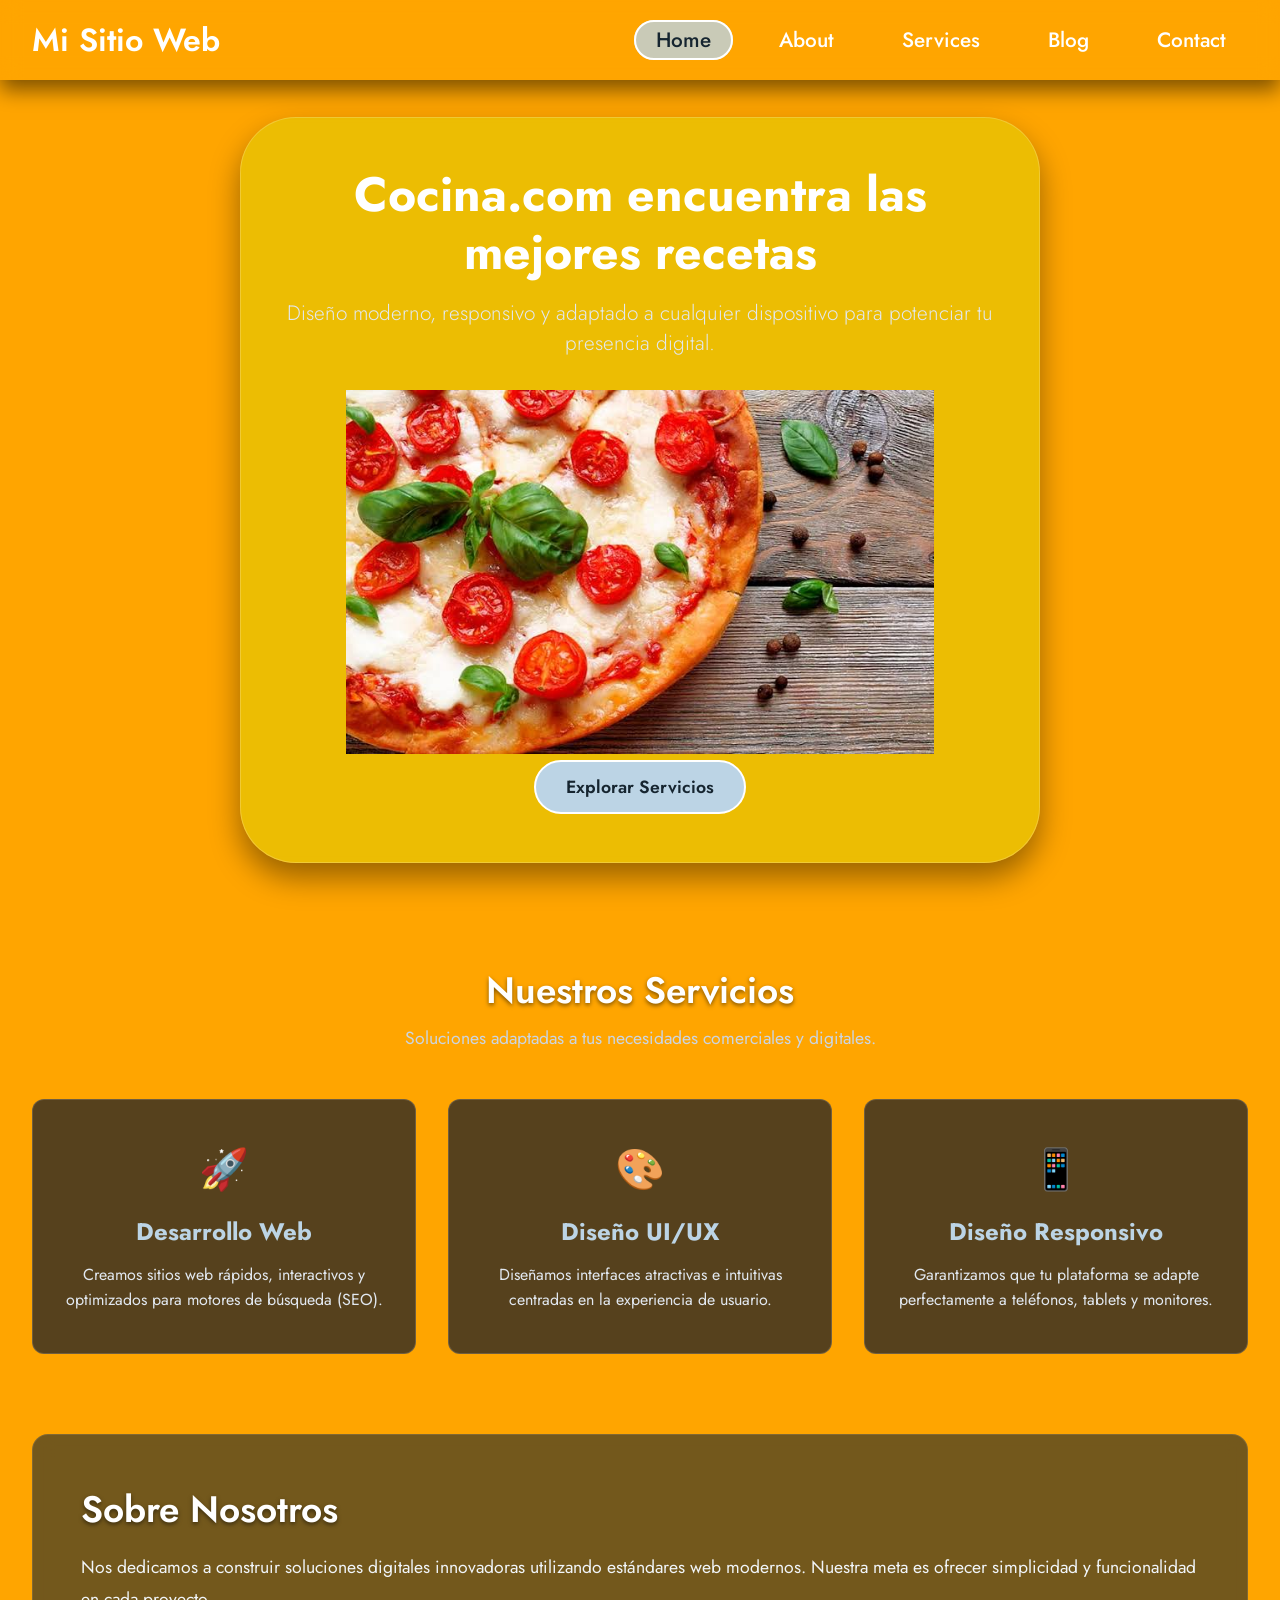
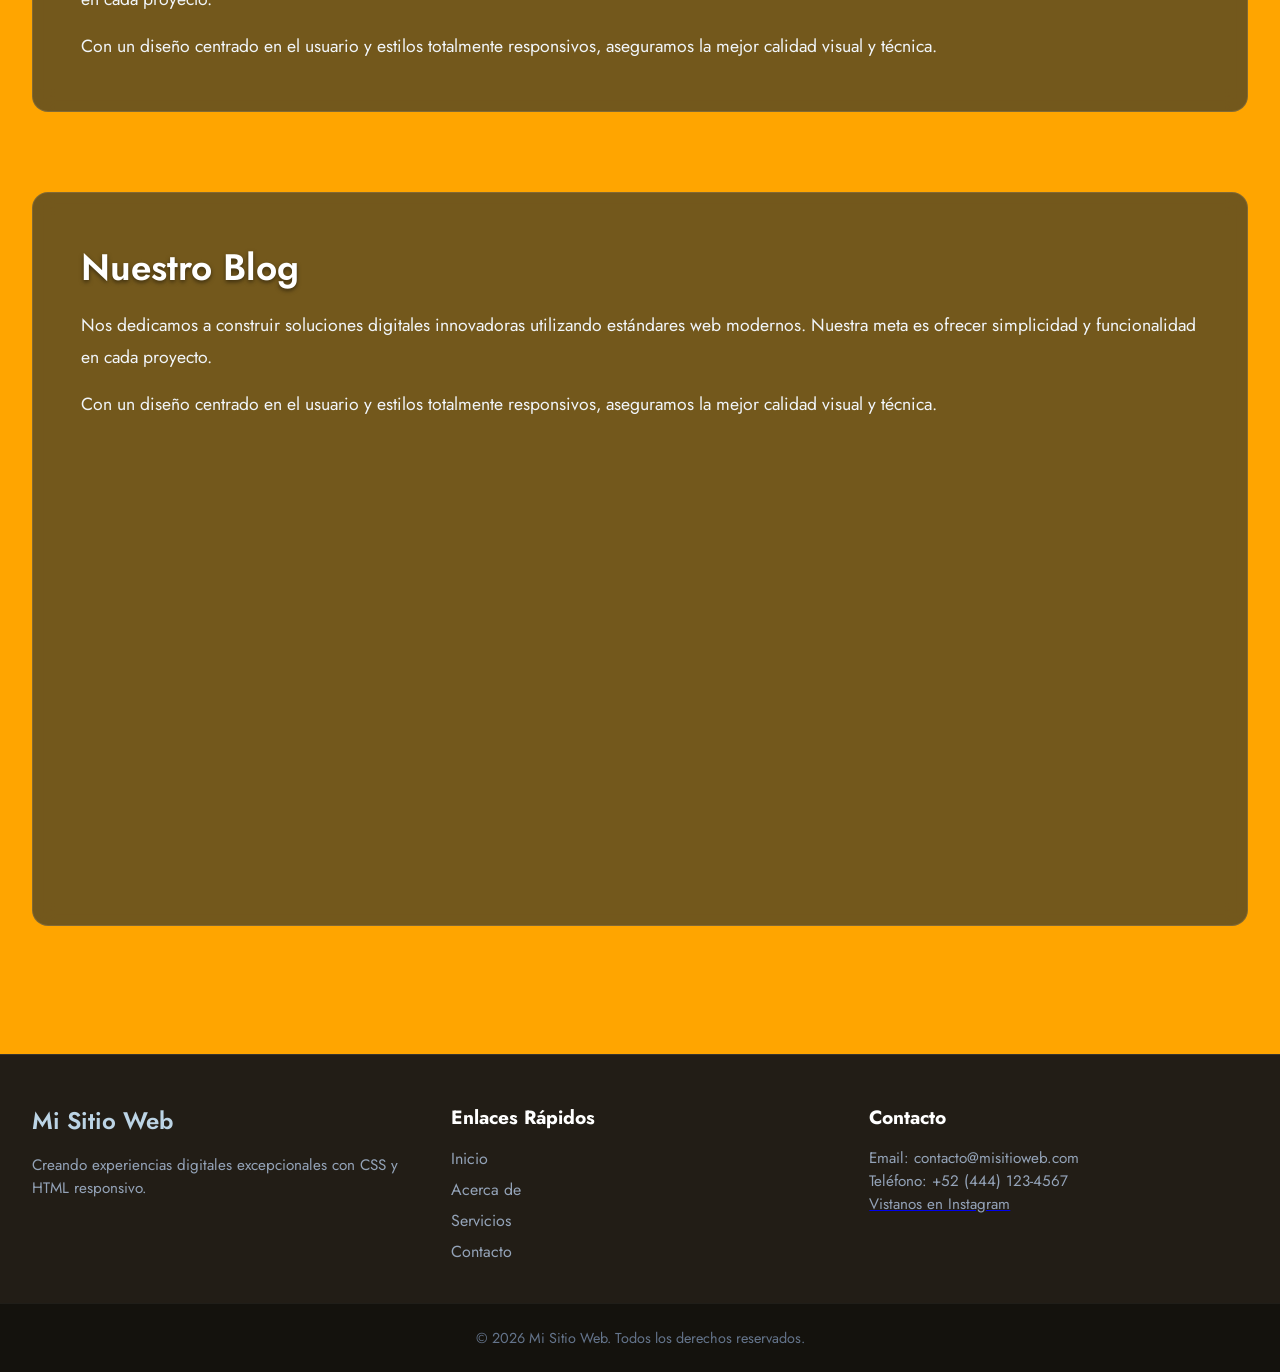
<file: index.html>
<!DOCTYPE html>
<html lang="es">
<head>
    <meta charset="UTF-8">
    <meta name="viewport" content="width=device-width, initial-scale=1.0">
    <title>Sitio Web Completo con Navegación Adaptativa</title>

    <!-- Enlace a la hoja de estilos CSS general -->
    <link rel="stylesheet" href="style.css">
</head>
<body>

    <!-- ==========================================
         HEADER / ENCABEZADO
         Contiene la barra de navegación (existente)
         y la sección Hero (banner principal de bienvenida).
         ========================================== -->
    <header class="site-header">
        
        <!-- BARRA DE NAVEGACIÓN (Estructura intacta) -->
        <nav class="navbar">
            <div class="navbar-container">
                <!-- Logotipo del sitio web -->
                <a href="index.html" class="navbar-logo">Mi Sitio Web</a>
                
                <!-- Botón de menú hamburguesa para dispositivos móviles -->
                <button class="navbar-toggle" aria-label="Abrir menú">
                    <span class="bar"></span>
                    <span class="bar"></span>
                    <span class="bar"></span>
                </button>

                <!-- Menú principal con enlaces de navegación -->
                <ul class="navbar-menu">
                    <li> <a href="#" class="active"> Home </a> </li>
                    <li> <a href="#about"> About </a> </li>
                    <li> <a href="#services"> Services </a> </li>
                    <li> <a href="#blog"> Blog </a> </li>
                    <li> <a href="contacto.html"> Contact </a> </li>
                </ul>
            </div>
        </nav>

        <!-- SECCIÓN HERO
             Presentación visual de impacto justo debajo de la barra de navegación.
             Función: Captar la atención inmediata del visitante y ofrecer una acción directa (CTA). -->
        <div class="hero-container">
            <div class="hero-content">
                <!-- Título principal de la página -->
                <h1 class="hero-title">Cocina.com encuentra las mejores recetas</h1>
                <!-- Breve descripción o subtítulo persuasivo -->
                <p class="hero-subtitle">Diseño moderno, responsivo y adaptado a cualquier dispositivo para potenciar tu presencia digital.</p>
                <div class="imagen_principal">
                    <img src="images/image_1.jpg" alt="">

                </div>

                <!-- Botón de llamada a la acción (Call To Action) -->
                <a href="#services" class="hero-btn">Explorar Servicios</a>
            </div>
        </div>

    </header>


    <!-- ==========================================
         MAIN / CONTENIDO PRINCIPAL
         Contenedor semántico principal del sitio web.
         Aloja el contenido relevante dividido en secciones.
         ========================================== -->
    <main class="main-content">

        <!-- SECCIÓN DE SERVICIOS / CARACTERÍSTICAS
             Función: Presentar los servicios o características clave en formato de cuadrícula (cards). -->
        <section id="services" class="content-section">
            <div class="section-header">
                <h2 class="section-title">Nuestros Servicios</h2>
                <p class="section-description">Soluciones adaptadas a tus necesidades comerciales y digitales.</p>
            </div>

            <!-- Cuadrícula flexible para organizar las tarjetas de información -->
            <div class="cards-grid">
                <!-- Tarjeta 1 -->
                <article class="card">
                    <div class="card-icon">🚀</div>
                    <h3 class="card-title">Desarrollo Web</h3>
                    <p class="card-text">Creamos sitios web rápidos, interactivos y optimizados para motores de búsqueda (SEO).</p>
                </article>

                <!-- Tarjeta 2 -->
                <article class="card">
                    <div class="card-icon">🎨</div>
                    <h3 class="card-title">Diseño UI/UX</h3>
                    <p class="card-text">Diseñamos interfaces atractivas e intuitivas centradas en la experiencia de usuario.</p>
                </article>

                <!-- Tarjeta 3 -->
                <article class="card">
                    <div class="card-icon">📱</div>
                    <h3 class="card-title">Diseño Responsivo</h3>
                    <p class="card-text">Garantizamos que tu plataforma se adapte perfectamente a teléfonos, tablets y monitores.</p>
                </article>
            </div>
        </section>


        <!-- SECCIÓN "ACERCA DE" / INFORMACIÓN
             Función: Ofrecer contexto adicional sobre la empresa o proyecto. -->
        <section id="about" class="content-section about-section">
            <div class="about-container">
                <div class="about-text">
                    <h2 class="section-title">Sobre Nosotros</h2>
                    <p>Nos dedicamos a construir soluciones digitales innovadoras utilizando estándares web modernos. Nuestra meta es ofrecer simplicidad y funcionalidad en cada proyecto.</p>
                    <p>Con un diseño centrado en el usuario y estilos totalmente responsivos, aseguramos la mejor calidad visual y técnica.</p>
                </div>
            </div>
        </section>

         <section id="blog" class="content-section about-section">
            <div class="about-container">
                <div class="about-text">
                    <h2 class="section-title">Nuestro Blog</h2>
                    <p>Nos dedicamos a construir soluciones digitales innovadoras utilizando estándares web modernos. Nuestra meta es ofrecer simplicidad y funcionalidad en cada proyecto.</p>
                    <p>Con un diseño centrado en el usuario y estilos totalmente responsivos, aseguramos la mejor calidad visual y técnica.</p>
                   
                    <div style="text-align: center;">
                        <iframe src="https://www.google.com/maps/embed?pb=!1m18!1m12!1m3!1d3046.035445089215!2d-100.97338242572671!3d22.13878844873223!2m3!1f0!2f0!3f0!3m2!1i1024!2i768!4f13.1!3m3!1m2!1s0x842aa20fd0863099%3A0x5351387535ec756f!2sCentro%20de%20las%20Artes%20San%20Luis%20Potos%C3%AD!5e1!3m2!1ses!2smx!4v1791229397567!5m2!1ses!2smx" width="600" height="450" style="border:0;" allowfullscreen="" loading="lazy" referrerpolicy="strict-origin-when-cross-origin"></iframe>

                    </div>
                </div>
            </div>
        </section>



    </main>


    <!-- ==========================================
         FOOTER / PIE DE PÁGINA
         Función: Mostrar información de derechos, enlaces útiles y redes sociales.
         ========================================== -->
    <footer id="contact" class="site-footer">
        <div class="footer-container">
            <!-- Columna 1: Información de marca -->
            <div class="footer-col">
                <h4 class="footer-brand">Mi Sitio Web</h4>
                <p class="footer-desc">Creando experiencias digitales excepcionales con CSS y HTML responsivo.</p>
            </div>

            <!-- Columna 2: Enlaces rápidos de navegación -->
            <div class="footer-col">
                <h5 class="footer-heading">Enlaces Rápidos</h5>
                <ul class="footer-links">
                    <li><a href="#">Inicio</a></li>
                    <li><a href="#about">Acerca de</a></li>
                    <li><a href="#services">Servicios</a></li>
                    <li><a href="#contact">Contacto</a></li>
                </ul>
            </div>

            <!-- Columna 3: Información de contacto -->
            <div class="footer-col">
                <h5 class="footer-heading">Contacto</h5>
                <p>Email: contacto@misitioweb.com</p>
                <p>Teléfono: +52 (444) 123-4567</p>
                <a href="https://www.instagram.com/" target="_blank"><p>Vistanos en Instagram</p></a>
            </div>
        </div>

        <!-- Barra inferior de derechos de autor -->
        <div class="footer-bottom">
            <p>&copy; 2026 Mi Sitio Web. Todos los derechos reservados.</p>
        </div>
    </footer>

    <!-- Script de control del menú móvil -->
    <script src="script.js"></script>
</body>
</html>
</file>
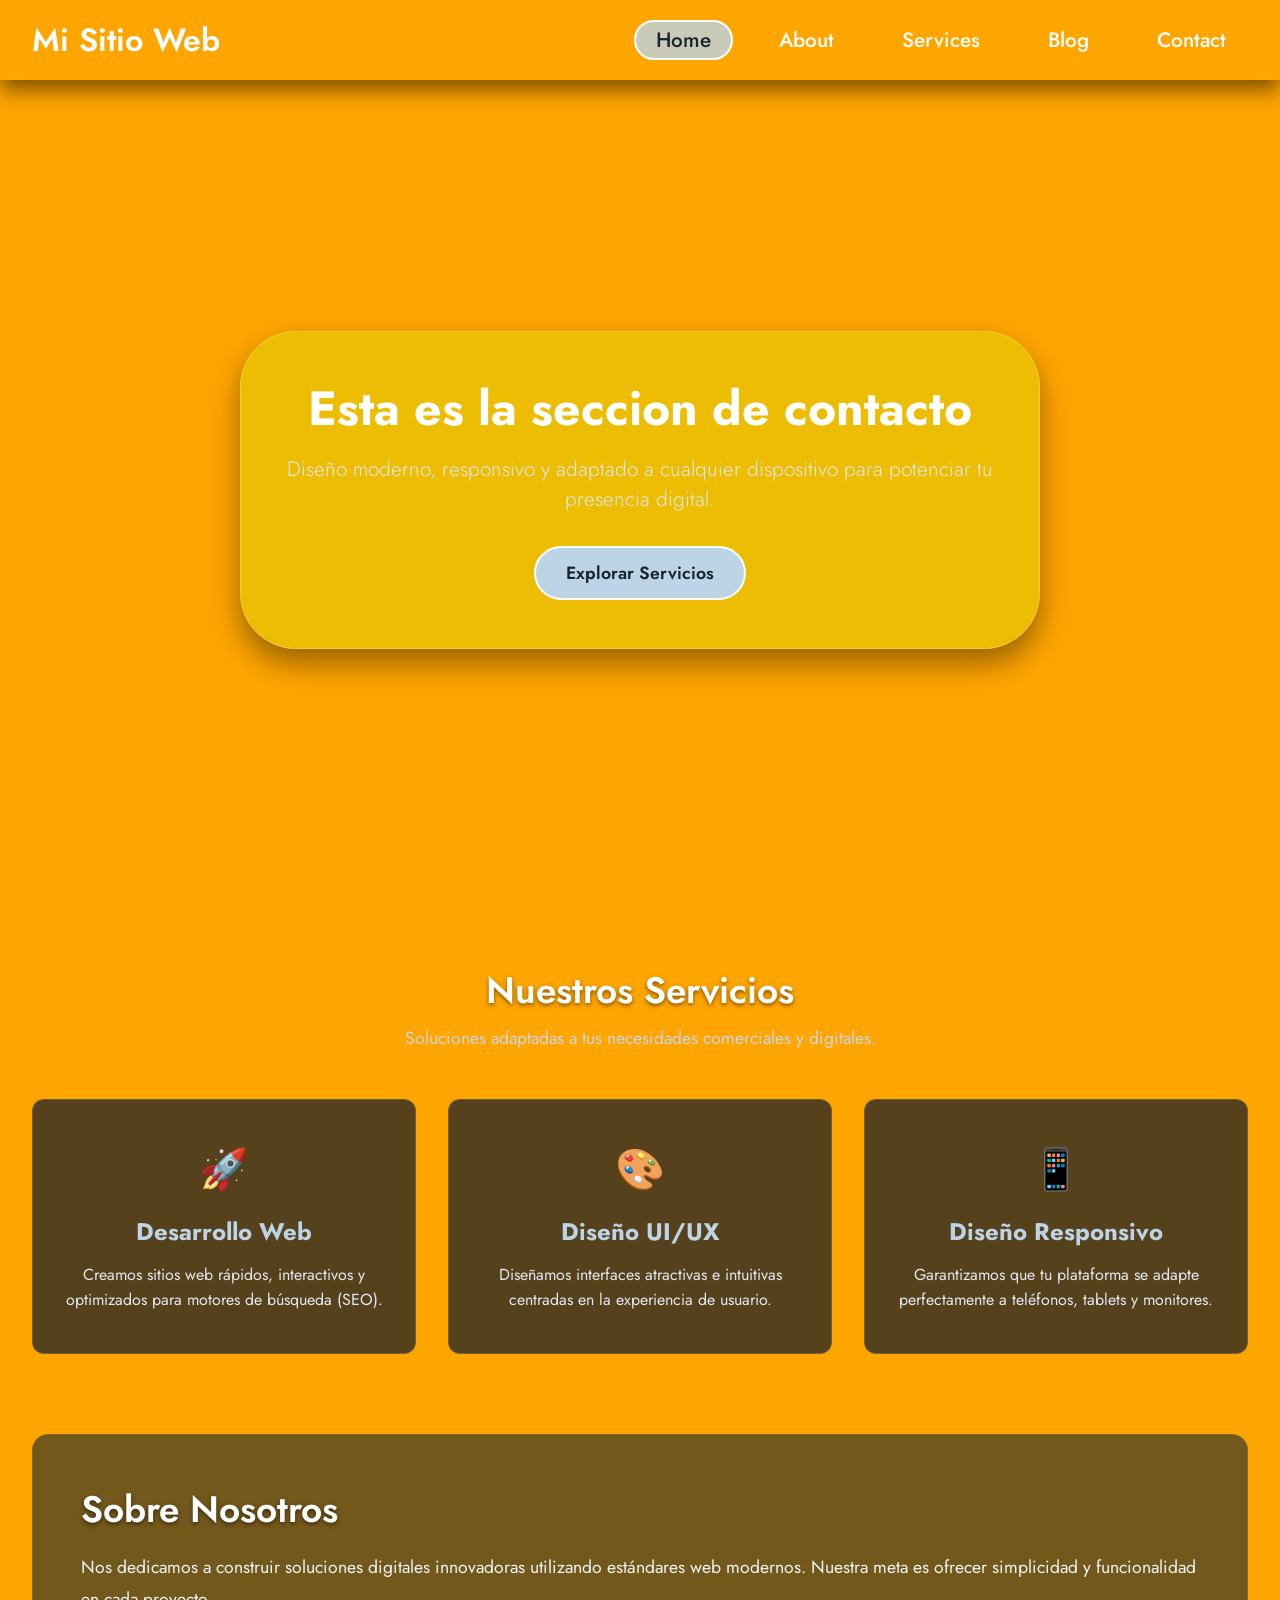
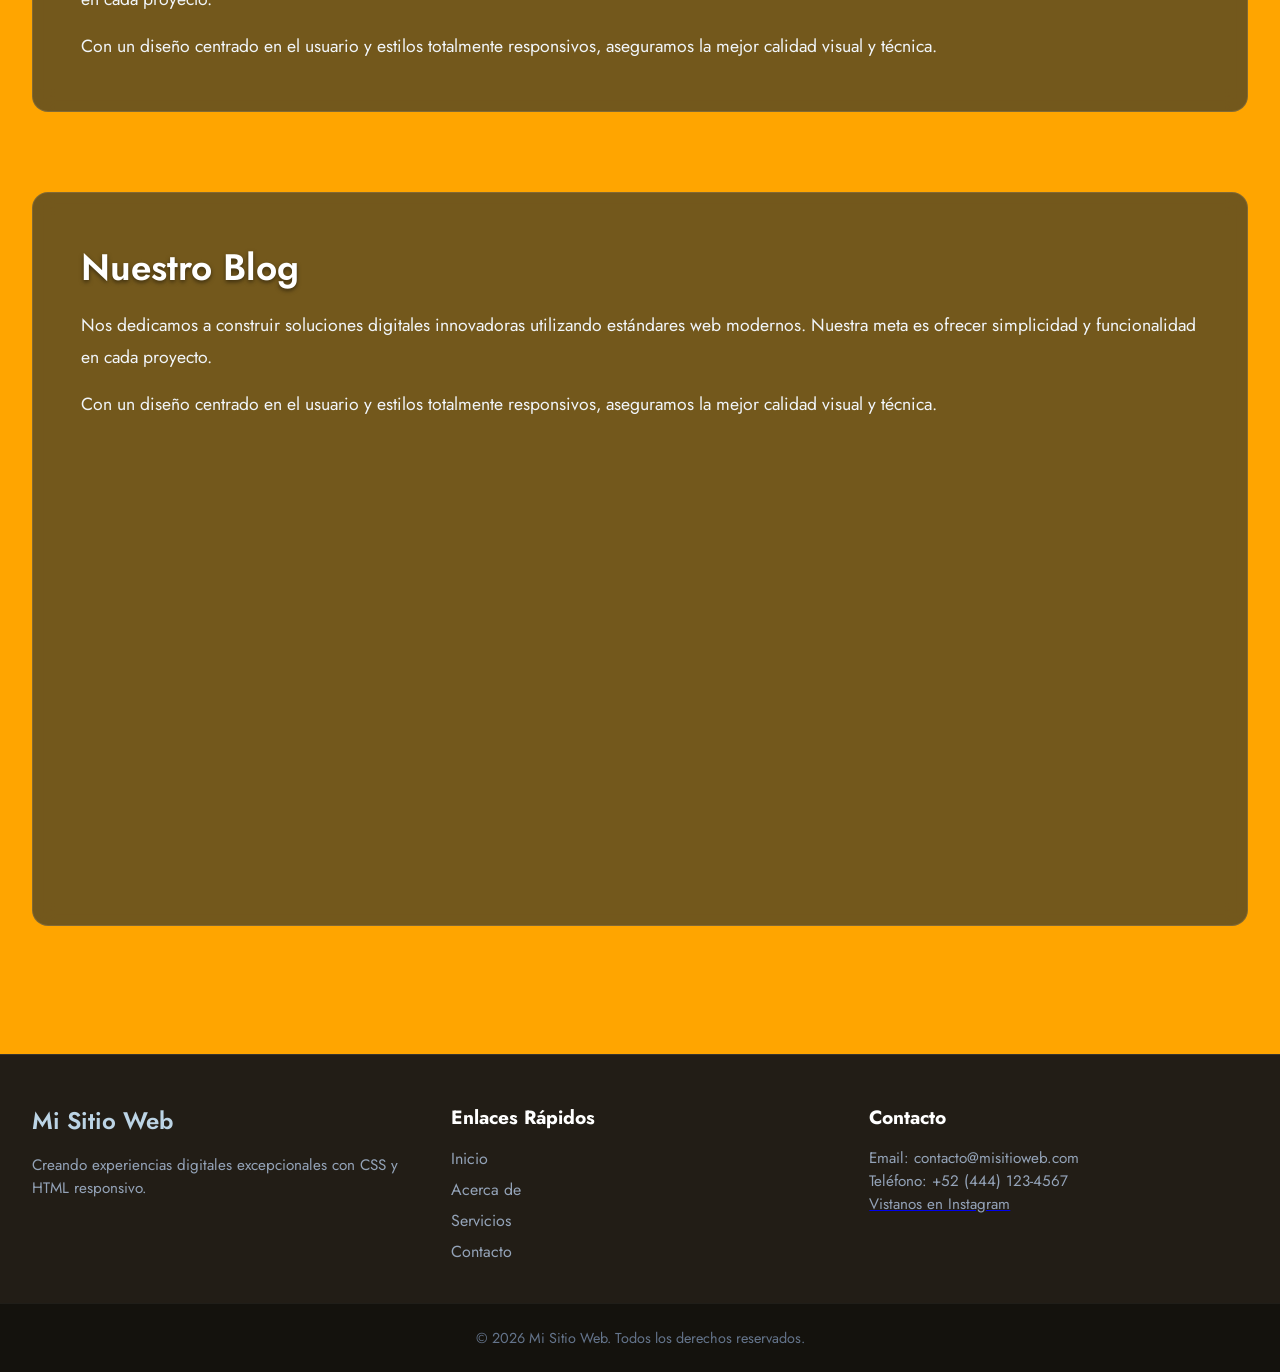
<file: contacto.html>
<!DOCTYPE html>
<html lang="es">
<head>
    <meta charset="UTF-8">
    <meta name="viewport" content="width=device-width, initial-scale=1.0">
    <title>Sitio Web Completo con Navegación Adaptativa</title>

    <!-- Enlace a la hoja de estilos CSS general -->
    <link rel="stylesheet" href="style.css">
</head>
<body>

    <!-- ==========================================
         HEADER / ENCABEZADO
         Contiene la barra de navegación (existente)
         y la sección Hero (banner principal de bienvenida).
         ========================================== -->
    <header class="site-header">
        
        <!-- BARRA DE NAVEGACIÓN (Estructura intacta) -->
        <nav class="navbar">
            <div class="navbar-container">
                <!-- Logotipo del sitio web -->
                <a href="index.html" class="navbar-logo">Mi Sitio Web</a>
                
                <!-- Botón de menú hamburguesa para dispositivos móviles -->
                <button class="navbar-toggle" aria-label="Abrir menú">
                    <span class="bar"></span>
                    <span class="bar"></span>
                    <span class="bar"></span>
                </button>

                <!-- Menú principal con enlaces de navegación -->
                <ul class="navbar-menu">
                    <li> <a href="#" class="active"> Home </a> </li>
                    <li> <a href="#about"> About </a> </li>
                    <li> <a href="#services"> Services </a> </li>
                    <li> <a href="#blog"> Blog </a> </li>
                    <li> <a href="contacto.html"> Contact </a> </li>
                </ul>
            </div>
        </nav>

        <!-- SECCIÓN HERO
             Presentación visual de impacto justo debajo de la barra de navegación.
             Función: Captar la atención inmediata del visitante y ofrecer una acción directa (CTA). -->
        <div class="hero-container">
            <div class="hero-content">
                <!-- Título principal de la página -->
                <h1 class="hero-title">Esta es la seccion de contacto</h1>
                <!-- Breve descripción o subtítulo persuasivo -->
                <p class="hero-subtitle">Diseño moderno, responsivo y adaptado a cualquier dispositivo para potenciar tu presencia digital.</p>
                <div class="imagen_principal">
                    

                </div>

                <!-- Botón de llamada a la acción (Call To Action) -->
                <a href="#services" class="hero-btn">Explorar Servicios</a>
            </div>
        </div>

    </header>


    <!-- ==========================================
         MAIN / CONTENIDO PRINCIPAL
         Contenedor semántico principal del sitio web.
         Aloja el contenido relevante dividido en secciones.
         ========================================== -->
    <main class="main-content">

        <!-- SECCIÓN DE SERVICIOS / CARACTERÍSTICAS
             Función: Presentar los servicios o características clave en formato de cuadrícula (cards). -->
        <section id="services" class="content-section">
            <div class="section-header">
                <h2 class="section-title">Nuestros Servicios</h2>
                <p class="section-description">Soluciones adaptadas a tus necesidades comerciales y digitales.</p>
            </div>

            <!-- Cuadrícula flexible para organizar las tarjetas de información -->
            <div class="cards-grid">
                <!-- Tarjeta 1 -->
                <article class="card">
                    <div class="card-icon">🚀</div>
                    <h3 class="card-title">Desarrollo Web</h3>
                    <p class="card-text">Creamos sitios web rápidos, interactivos y optimizados para motores de búsqueda (SEO).</p>
                </article>

                <!-- Tarjeta 2 -->
                <article class="card">
                    <div class="card-icon">🎨</div>
                    <h3 class="card-title">Diseño UI/UX</h3>
                    <p class="card-text">Diseñamos interfaces atractivas e intuitivas centradas en la experiencia de usuario.</p>
                </article>

                <!-- Tarjeta 3 -->
                <article class="card">
                    <div class="card-icon">📱</div>
                    <h3 class="card-title">Diseño Responsivo</h3>
                    <p class="card-text">Garantizamos que tu plataforma se adapte perfectamente a teléfonos, tablets y monitores.</p>
                </article>
            </div>
        </section>


        <!-- SECCIÓN "ACERCA DE" / INFORMACIÓN
             Función: Ofrecer contexto adicional sobre la empresa o proyecto. -->
        <section id="about" class="content-section about-section">
            <div class="about-container">
                <div class="about-text">
                    <h2 class="section-title">Sobre Nosotros</h2>
                    <p>Nos dedicamos a construir soluciones digitales innovadoras utilizando estándares web modernos. Nuestra meta es ofrecer simplicidad y funcionalidad en cada proyecto.</p>
                    <p>Con un diseño centrado en el usuario y estilos totalmente responsivos, aseguramos la mejor calidad visual y técnica.</p>
                </div>
            </div>
        </section>

         <section id="blog" class="content-section about-section">
            <div class="about-container">
                <div class="about-text">
                    <h2 class="section-title">Nuestro Blog</h2>
                    <p>Nos dedicamos a construir soluciones digitales innovadoras utilizando estándares web modernos. Nuestra meta es ofrecer simplicidad y funcionalidad en cada proyecto.</p>
                    <p>Con un diseño centrado en el usuario y estilos totalmente responsivos, aseguramos la mejor calidad visual y técnica.</p>
                   
                    <div style="text-align: center;">
                        <iframe src="https://www.google.com/maps/embed?pb=!1m18!1m12!1m3!1d3046.035445089215!2d-100.97338242572671!3d22.13878844873223!2m3!1f0!2f0!3f0!3m2!1i1024!2i768!4f13.1!3m3!1m2!1s0x842aa20fd0863099%3A0x5351387535ec756f!2sCentro%20de%20las%20Artes%20San%20Luis%20Potos%C3%AD!5e1!3m2!1ses!2smx!4v1791229397567!5m2!1ses!2smx" width="600" height="450" style="border:0;" allowfullscreen="" loading="lazy" referrerpolicy="strict-origin-when-cross-origin"></iframe>

                    </div>
                </div>
            </div>
        </section>



    </main>


    <!-- ==========================================
         FOOTER / PIE DE PÁGINA
         Función: Mostrar información de derechos, enlaces útiles y redes sociales.
         ========================================== -->
    <footer id="contact" class="site-footer">
        <div class="footer-container">
            <!-- Columna 1: Información de marca -->
            <div class="footer-col">
                <h4 class="footer-brand">Mi Sitio Web</h4>
                <p class="footer-desc">Creando experiencias digitales excepcionales con CSS y HTML responsivo.</p>
            </div>

            <!-- Columna 2: Enlaces rápidos de navegación -->
            <div class="footer-col">
                <h5 class="footer-heading">Enlaces Rápidos</h5>
                <ul class="footer-links">
                    <li><a href="#">Inicio</a></li>
                    <li><a href="#about">Acerca de</a></li>
                    <li><a href="#services">Servicios</a></li>
                    <li><a href="#contact">Contacto</a></li>
                </ul>
            </div>

            <!-- Columna 3: Información de contacto -->
            <div class="footer-col">
                <h5 class="footer-heading">Contacto</h5>
                <p>Email: contacto@misitioweb.com</p>
                <p>Teléfono: +52 (444) 123-4567</p>
                <a href="https://www.instagram.com/" target="_blank"><p>Vistanos en Instagram</p></a>
            </div>
        </div>

        <!-- Barra inferior de derechos de autor -->
        <div class="footer-bottom">
            <p>&copy; 2026 Mi Sitio Web. Todos los derechos reservados.</p>
        </div>
    </footer>

    <!-- Script de control del menú móvil -->
    <script src="script.js"></script>
</body>
</html>
</file>
<file: style.css>
/* ==========================================================================
IMPORTACIÓN DE FUENTES Y CONFIGURACIÓN GLOBAL
========================================================================== */
@import url('https://fonts.googleapis.com/css2?family=Fira+Sans:wght@300;400;500;600&family=Jost:ital,wght@0,100..900;1,100..900&family=Short+Stack&display=swap');

* {
  margin: 0;
  padding: 0;
  box-sizing: border-box;
}

body {
  font-family: "Jost", serif;
  min-height: 100vh;
  background-color: orange;
  color: #ffffff;
}



/* ==========================================================================
BARRA DE NAVEGACIÓN
========================================================================== */
.navbar {
  display: flex;
  align-items: center;
  justify-content: center;
  height: 80px;
  width: 100%;
  position: sticky;
  top: 0;
  background: transparent;
  box-shadow: 0 10px 20px rgba(0, 0, 0, 0.5);
  backdrop-filter: blur(10px);
  z-index: 999;
}

.navbar-container {
  display: flex;
  align-items: center;
  justify-content: space-between;
  width: 100%;
  padding: 0 2rem;
  max-width: 1600px;
}

.navbar-logo {
  font-size: 2rem;
  font-weight: 600;
  color: #fff;
  text-decoration: none;
  cursor: pointer;
}

.navbar-container .navbar-menu {
  display: flex;
  text-align: center;
  gap: 1.5rem;
  list-style: none;
}

.navbar-container .navbar-menu li a {
  text-decoration: none;
  color: #fff;
  font-size: 1.3rem;
  font-weight: 500;
  padding: 3px 20px;
  border-radius: 20px;
  border: 2px solid transparent;
  white-space: nowrap;
  transition: all 0.3s ease;
}

.navbar-container .navbar-menu li a:hover,
.navbar-container .navbar-menu li a.active {
  color: #162530;
  background: rgba(188, 212, 229, 0.8);
  border: 2px solid #fff;
}

.navbar-toggle {
  display: none;
  background: transparent;
  padding: 10px;
  border: none;
  cursor: pointer;
}

.bar {
  display: block;
  width: 25px;
  height: 3px;
  margin: 5px auto;
  background: #fff;
  transition: all 0.3s ease-in-out;
}

/* ==========================================================================
SECCIÓN HEADER / HERO
========================================================================== */
.hero-container {
  display: flex;
  align-items: center;
  justify-content: center;
  min-height: calc(100vh - 80px);
  padding: 2rem;
  text-align: center;
}

.hero-content {
  max-width: 800px;
  padding: 3rem 2rem;
  background: rgba(226, 201, 6, 0.65);
  backdrop-filter: blur(8px);
  border-radius: 56px;
  border: 1px solid rgba(255, 255, 255, 0.2);
  box-shadow: 0 15px 30px rgba(0, 0, 0, 0.4);
}

.hero-title {
  font-size: 3rem;
  font-weight: 700;
  margin-bottom: 1rem;
  line-height: 1.2;
}

.hero-subtitle {
  font-size: 1.3rem;
  font-weight: 300;
  margin-bottom: 2rem;
  color: #e2e8f0;
}

.hero-btn {
  display: inline-block;
  padding: 12px 30px;
  background: #bcd4e5;
  color: #162530;
  font-size: 1.1rem;
  font-weight: 600;
  text-decoration: none;
  border-radius: 30px;
  border: 2px solid #fff;
  transition: all 0.3s ease;
}

.hero-btn:hover {
  background: #fff;
  color: #0f172a;
  transform: translateY(-3px);
  box-shadow: 0 10px 20px rgba(0, 0, 0, 0.3);
}

/* ==========================================================================
SECCIÓN MAIN / CONTENIDO PRINCIPAL
========================================================================== */
.main-content {
  max-width: 1400px;
  margin: 0 auto;
  padding: 4rem 2rem;
  display: flex;
  flex-direction: column;
  gap: 5rem;
}

.imagen_principal img {
  width: 80%;

}

.content-section {
  width: 100%;
}

.section-header {
  text-align: center;
  margin-bottom: 3rem;
}

.section-title {
  font-size: 2.3rem;
  font-weight: 600;
  margin-bottom: 0.5rem;
  text-shadow: 0 2px 4px rgba(0,0,0,0.5);
}

.section-description {
  font-size: 1.1rem;
  color: #cbd5e1;
}

.cards-grid {
  display: grid;
  grid-template-columns: repeat(auto-fit, minmax(280px, 1fr));
  gap: 2rem;
}

.card {
  background: rgba(15, 23, 42, 0.7);
  backdrop-filter: blur(10px);
  border: 1px solid rgba(255, 255, 255, 0.15);
  padding: 2.5rem 1.5rem;
  border-radius: 12px;
  text-align: center;
  transition: transform 0.3s ease, box-shadow 0.3s ease;
}

.card:hover {
  transform: translateY(-8px);
  box-shadow: 0 12px 25px rgba(0, 0, 0, 0.5);
  border-color: rgba(188, 212, 229, 0.5);
}

.card-icon {
  font-size: 2.5rem;
  margin-bottom: 1rem;
}

.card-title {
  font-size: 1.5rem;
  margin-bottom: 0.8rem;
  color: #bcd4e5;
}

.card-text {
  font-size: 1rem;
  color: #e2e8f0;
  line-height: 1.6;
}

.about-section {
  background: rgba(22, 37, 48, 0.6);
  backdrop-filter: blur(10px);
  padding: 3rem;
  border-radius: 16px;
  border: 1px solid rgba(255, 255, 255, 0.1);
}

.about-text p {
  font-size: 1.1rem;
  line-height: 1.8;
  margin-top: 1rem;
  color: #f1f5f9;
}

/* ==========================================================================
SECCIÓN FOOTER / PIE DE PÁGINA
========================================================================== */
.site-footer {
  background: rgba(10, 15, 25, 0.9);
  backdrop-filter: blur(12px);
  border-top: 1px solid rgba(255, 255, 255, 0.1);
  padding-top: 3rem;
  margin-top: 4rem;
}

.footer-container {
  max-width: 1400px;
  margin: 0 auto;
  padding: 0 2rem 2rem 2rem;
  display: grid;
  grid-template-columns: repeat(auto-fit, minmax(220px, 1fr));
  gap: 2.5rem;
}

.footer-col .footer-brand {
  font-size: 1.5rem;
  font-weight: 600;
  margin-bottom: 1rem;
  color: #bcd4e5;
}

.footer-col .footer-desc,
.footer-col p {
  font-size: 0.95rem;
  color: #94a3b8;
  line-height: 1.5;
}

.footer-heading {
  font-size: 1.2rem;
  margin-bottom: 1rem;
  color: #fff;
}

.footer-links {
  list-style: none;
}

.footer-links li {
  margin-bottom: 0.5rem;
}

.footer-links a {
  color: #94a3b8;
  text-decoration: none;
  transition: color 0.2s ease;
}

.footer-links a:hover {
  color: #bcd4e5;
}

.footer-bottom {
  text-align: center;
  padding: 1.5rem;
  background: rgba(0, 0, 0, 0.4);
  font-size: 0.9rem;
  color: #64748b;
  border-top: 1px solid rgba(255, 255, 255, 0.05);
}

/* ==========================================================================
REGLAS RESPONSIVAS (MEDIA QUERIES)
========================================================================== */
@media (max-width: 880px) {
  .navbar {
    backdrop-filter: none;
  }

  .navbar-container .navbar-menu {
    display: none;
    flex-direction: column;
    align-items: flex-start;
    gap: 1.7rem !important;
    position: absolute;
    height: 100vh;
    width: 250px;
    top: 0;
    right: 0;
    padding: 5rem 1.5rem;
    box-shadow: 0 10px 10px rgba(0, 0, 0, 0.5);
    backdrop-filter: blur(10px);
  }

  .navbar-container .navbar-menu.active {
    display: flex;
  }

  .navbar-toggle {
    display: block;
    z-index: 999;
  }

  .navbar-toggle.active .bar:nth-child(2) {
    opacity: 0;
  }

  .navbar-toggle.active .bar:nth-child(1) {
    transform: translateY(8px) rotate(45deg);
  }

  .navbar-toggle.active .bar:nth-child(3) {
    transform: translateY(-8px) rotate(-45deg);
  }

  .hero-title {
    font-size: 2.3rem;
  }

  .hero-subtitle {
    font-size: 1.1rem;
  }

  .main-content {
    padding: 3rem 1.5rem;
    gap: 3.5rem;
  }

  .cards-grid {
    grid-template-columns: repeat(2, 1fr);
  }

  .about-section {
    padding: 2rem;
  }
}

@media  (max-width:720px) {
  iframe {
    width: 370px;
    height:300px;
  }
}

@media (max-width: 480px) {
  .navbar-container {
    padding: 0 1rem;
  }

  iframe {
    width: 300px;
    height: 200px;
  }

  .navbar-logo {
    font-size: 1.7rem;
  }

  .navbar-container .navbar-menu li a {
    font-size: 1.2rem;
    padding: 3px 15px;
  }

  .hero-container {
    padding: 1rem;
  }

  .hero-content {
    padding: 2rem 1rem;
  }

  .hero-title {
    font-size: 1.8rem;
  }

  .hero-subtitle {
    font-size: 1rem;
  }

  .hero-btn {
    width: 100%;
    text-align: center;
  }

  .cards-grid {
    grid-template-columns: 1fr;
  }

  .section-title {
    font-size: 1.8rem;
  }

  .footer-container {
    grid-template-columns: 1fr;
    gap: 2rem;
    padding: 0 1.5rem 2rem 1.5rem;
  }
}

@media (max-width:410px) {
  iframe {
    display: none;
  }
  
}
</file>
